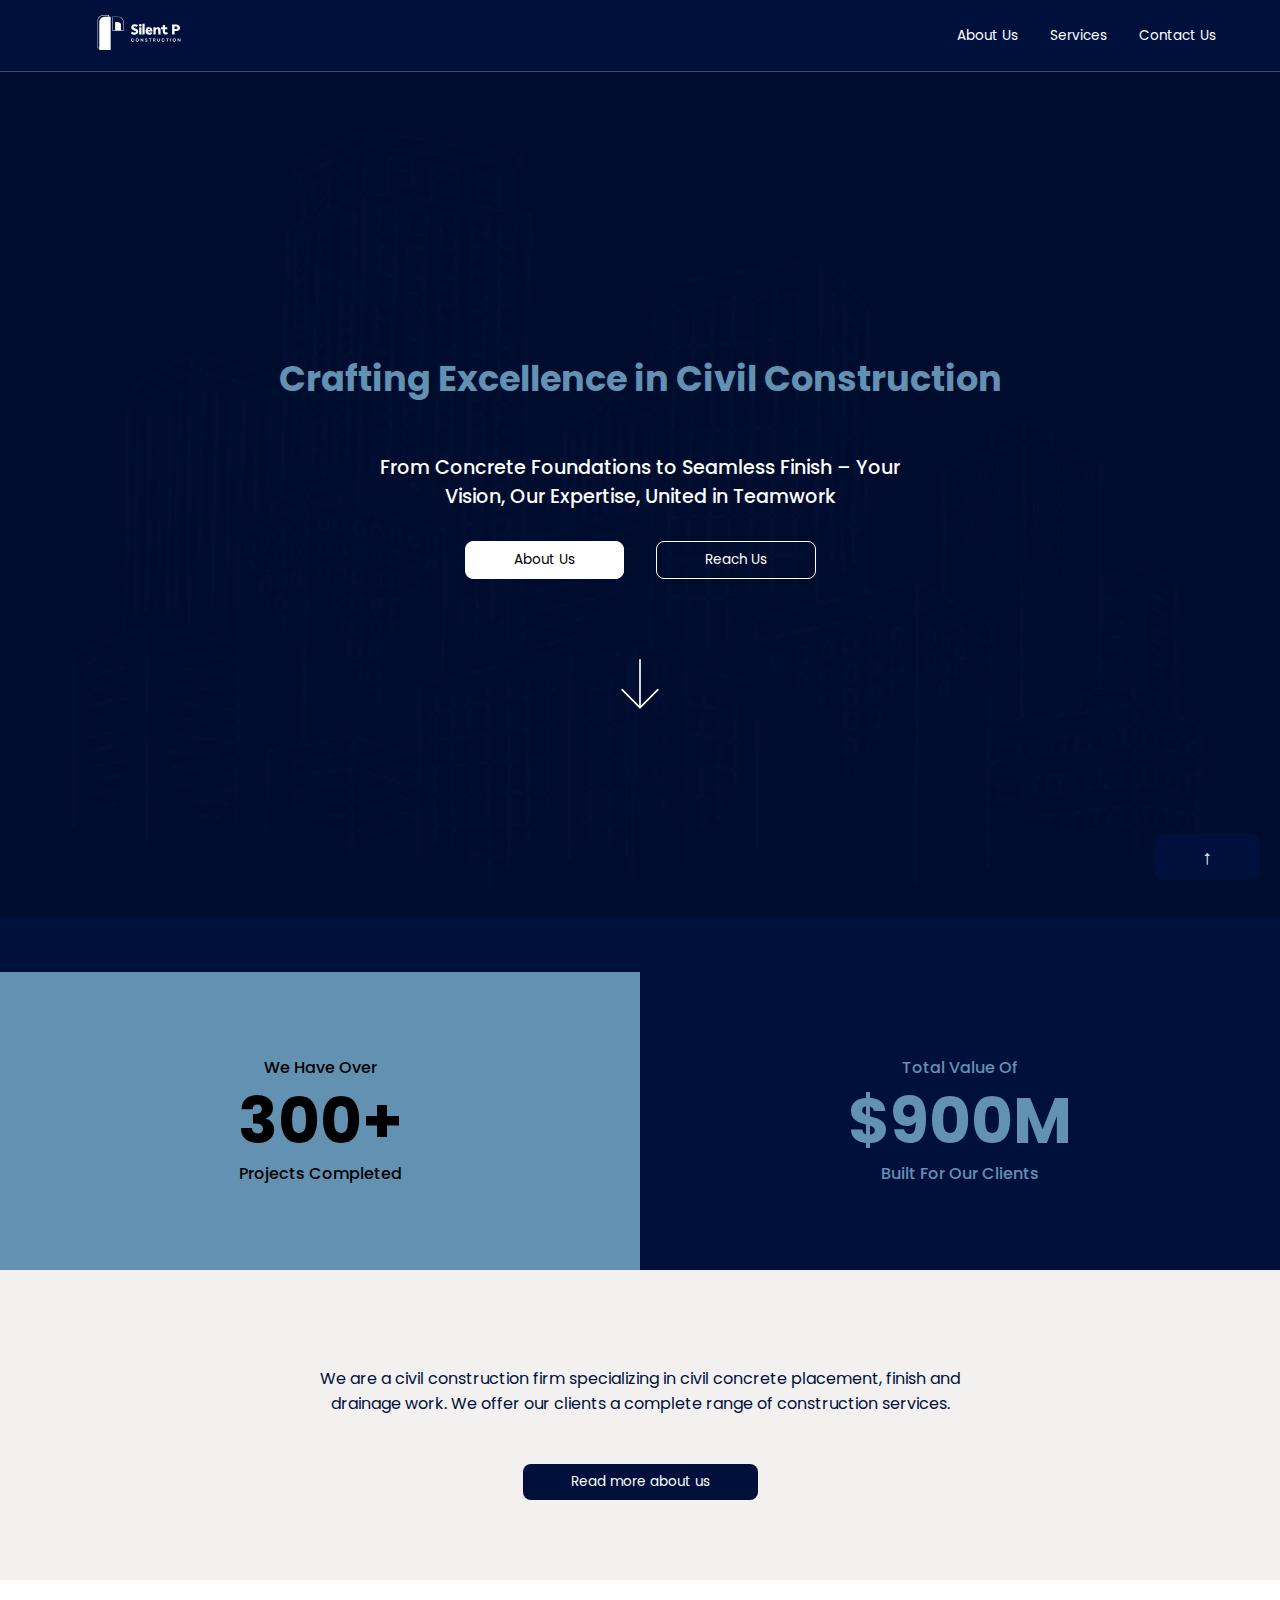
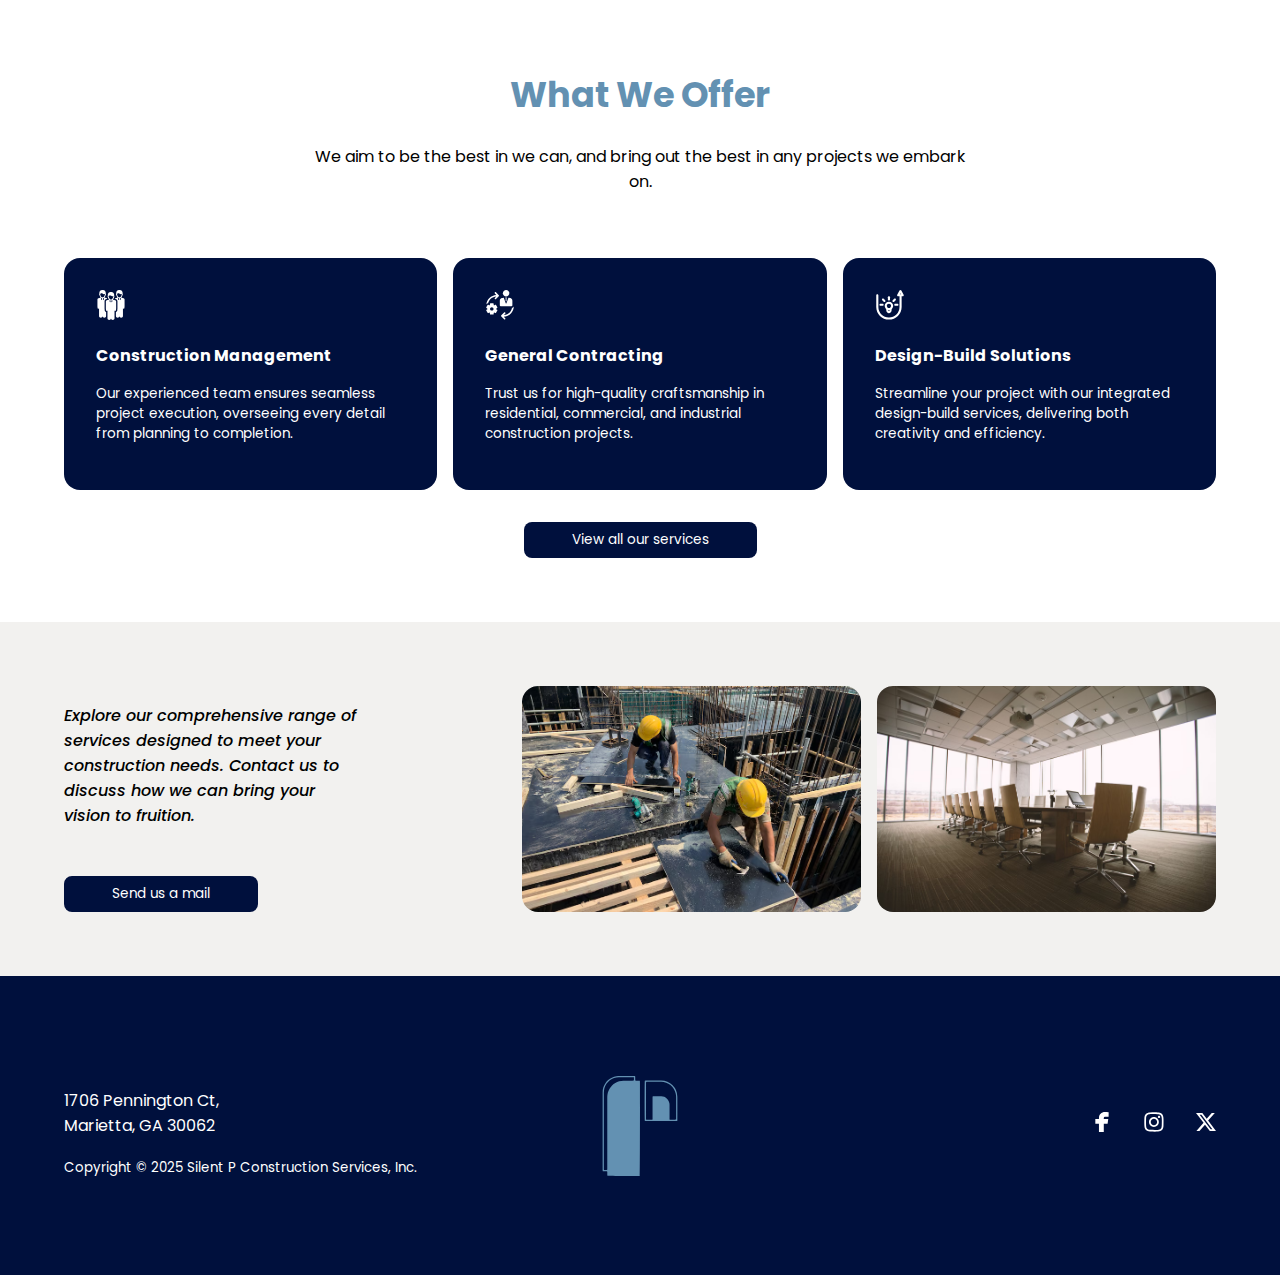
<file: index.html>
<!DOCTYPE html>
<html lang="en">
  <head>
    <meta charset="UTF-8" />
    <meta name="viewport" content="width=device-width, initial-scale=1.0" />
    <meta
      name="description"
      content="Silent P Construction Services, Inc. - Your trusted partner in construction services."
    />
    <meta
      name="keywords"
      content="construction, teamwork, building, services, construction company"
    />
    <meta name="author" content="NIPPY The Creator - NIPPYSKY" />

    <!-- Open Graph meta tags for better social sharing -->
    <meta property="og:title" content="Silent P Construction Services, Inc" />
    <meta
      property="og:description"
      content="Your trusted partner in construction services."
    />
    <meta property="og:type" content="website" />
    <meta property="og:image" content="/images/brand/Teamwork_Icon.svg" />
    <meta property="og:url" content="http://www.teamworkconstruction.com" />

    <title>Silent P Construction Services, Inc.</title>

    <!-- Favicons for various devices -->
    <link
      rel="apple-touch-icon"
      sizes="180x180"
      href="/images/brand/apple-touch-icon.png"
    />
    <link
      rel="icon"
      type="image/png"
      sizes="32x32"
      href="/images/brand/favicon-32x32.png"
    />
    <link
      rel="icon"
      type="image/png"
      sizes="16x16"
      href="/images/brand/favicon-16x16.png"
    />
    <link rel="manifest" href="/images/brand/site.webmanifest" />

    <!-- External CSS file for styling -->
    <link rel="stylesheet" href="/styles/styles.css" />
    <link rel="stylesheet" href="/styles/landingPage.css" />
    <link rel="stylesheet" href="/styles/services.css" />

    <!-- Favicon for your website -->
    <link rel="icon" href="favicon.ico" type="image/x-icon" />

    <!-- Google Fonts -->
    <link rel="preconnect" href="https://fonts.googleapis.com" />
    <link rel="preconnect" href="https://fonts.gstatic.com" crossorigin />
    <link
      href="https://fonts.googleapis.com/css2?family=Poppins:ital,wght@0,200;0,300;0,400;0,500;0,700;0,800;1,200;1,300;1,400;1,500;1,600;1,700;1,800;1,900&display=swap"
      rel="stylesheet"
    />

    <script src="/script/removeHtmlExtension.js"></script>
  </head>

  <body>
    <!-- Header section -->
    <header>
      <nav>
        <a href="/">
          <img
            src="/images//brand/Silent-P-Const_LogoWhite.svg"
            alt="Logo"
            style="width: 150px; height: 100px"
          />
        </a>

        <div>
          <a href="/about-us.html">About Us</a>
          <a href="/services.html">Services</a>
          <a href="/contact-us.html">Contact Us</a>
        </div>

        <!-- Mobile Menu -->
        <img
          src="/images//assests/Menu.svg"
          alt="mobile menu"
          width="20px"
          height="20px"
          class="mobile-menu"
          id="openSheet"
        />
      </nav>

      <div class="overlay">
        <div class="sheet">
          <img
            src="/images//assests/MenuClose.svg"
            alt="mobile menu"
            width="20px"
            height="20px"
            class="close-btn"
          />
          <div class="nav-links">
            <a href="/about-us.html">About Us</a>
            <a href="/services.html">Services</a>
            <a href="/contact-us.html">Contact Us</a>
          </div>
        </div>
      </div>
    </header>

    <!-- Main content section -->
    <main>
      <!-- Hero section -->
      <section class="hero hero-lp">
        <div class="hero-content">
          <h1>Crafting Excellence in Civil Construction</h1>
          <p>
            From Concrete Foundations to Seamless Finish – Your Vision, Our
            Expertise, United in Teamwork
          </p>

          <!-- buttons -->
          <div class="hero-buttons">
            <a href="/about-us.html">
              <button class="normal-button">About Us</button>
            </a>
            <a href="/contact-us.html">
              <button class="outline-button">Reach Us</button>
            </a>
          </div>

          <!-- scroll down -->
          <div class="scroll-down">
            <img
              src="/images//brand/ScrollDown.svg"
              alt="ScrollDown"
              width="40"
              height="50"
            />
          </div>
        </div>
      </section>

      <!-- Summary Section -->
      <section class="summary">
        <!-- estimate -->
        <div class="estimate">
          <div class="gold">
            <p>We Have Over</p>
            <h2>300+</h2>
            <p>Projects Completed</p>
          </div>

          <div class="dark">
            <p>Total Value Of</p>
            <h2>$900M</h2>
            <p>Built For Our Clients</p>
          </div>
        </div>

        <!-- excerpt -->
        <div class="excerpt">
          <p>
            We are a civil construction firm specializing in civil concrete
            placement, finish and drainage work. We offer our clients a complete
            range of construction services.
          </p>

          <a href="/about-us.html">
            <button class="default-dark-button">Read more about us</button>
          </a>
        </div>
      </section>

      <!-- What We Offer -->
      <section class="services">
        <div class="head-text">
          <h1>What We Offer</h1>
          <p>
            We aim to be the best in we can, and bring out the best in any
            projects we embark on.
          </p>
        </div>

        <!-- cards -->
        <div class="card-container">
          <div class="service-cards">
            <img
              src="/images//assests//Service1.svg"
              alt="service1"
              width="30px"
              height="30px"
            />
            <h3>Construction Management</h3>
            <p style="font-size: 0.85rem">
              Our experienced team ensures seamless project execution,
              overseeing every detail from planning to completion.
            </p>
          </div>

          <div class="service-cards">
            <img
              src="/images//assests//Service2.svg"
              alt="service2"
              width="30px"
              height="30px"
            />
            <h3>General Contracting</h3>
            <p style="font-size: 0.85rem">
              Trust us for high-quality craftsmanship in residential,
              commercial, and industrial construction projects.
            </p>
          </div>

          <div class="service-cards">
            <img
              src="/images//assests//Service3.svg"
              alt="service3"
              width="30px"
              height="30px"
            />
            <h3>Design-Build Solutions</h3>
            <p style="font-size: 0.85rem">
              Streamline your project with our integrated design-build services,
              delivering both creativity and efficiency.
            </p>
          </div>
        </div>

        <div style="display: flex; justify-content: center">
          <a href="/services.html">
            <button class="default-dark-button">View all our services</button>
          </a>
        </div>
      </section>

      <!-- Explore Before Footer -->
      <section
        class="text-and-image"
        style="background-color: var(--alt-color)"
      >
        <div class="text-image-desc">
          <p style="font-style: italic; font-weight: 500">
            Explore our comprehensive range of services designed to meet your
            construction needs. Contact us to discuss how we can bring your
            vision to fruition.
          </p>

          <a href="/contact-us.html">
            <button class="default-dark-button">Send us a mail</button>
          </a>
        </div>

        <div class="text-image-pic-div">
          <img
            src="/images/assests/ConstWorkers.png"
            alt="Construction Workers"
          />
          <img src="/images/assests/Office.png" alt="Office Site" />
        </div>
      </section>
    </main>

    <!-- Footer section -->
    <footer>
      <div style="color: var(--text-color-white)">
        <p>
          1706 Pennington Ct,<br />
          Marietta, GA 30062
        </p>

        <small>Copyright © 2025 Silent P Construction Services, Inc. </small>
      </div>

      <div>
        <img
          src="/images/brand/Silent-P-Const_IconBBlue.svg"
          alt="Official Icon"
          width="100px"
          height="100px"
        />
      </div>

      <div class="social-icons">
        <a href="#"
          ><img src="/images/assests/Facebook.svg" alt="facebook"
        /></a>
        <a href="#"
          ><img src="/images/assests/Instagram.svg" alt="instagram"
        /></a>
        <a href="#"><img src="/images/assests/X.svg" alt="x" /></a>
      </div>
    </footer>

    <!-- Scroll To Top -->
    <button id="scroll-to-top" onclick="scrollToTop()">↑</button>
    <!-- External JavaScript file for interactivity -->
    <script src="/script/script.js"></script>
  </body>
</html>
</file>
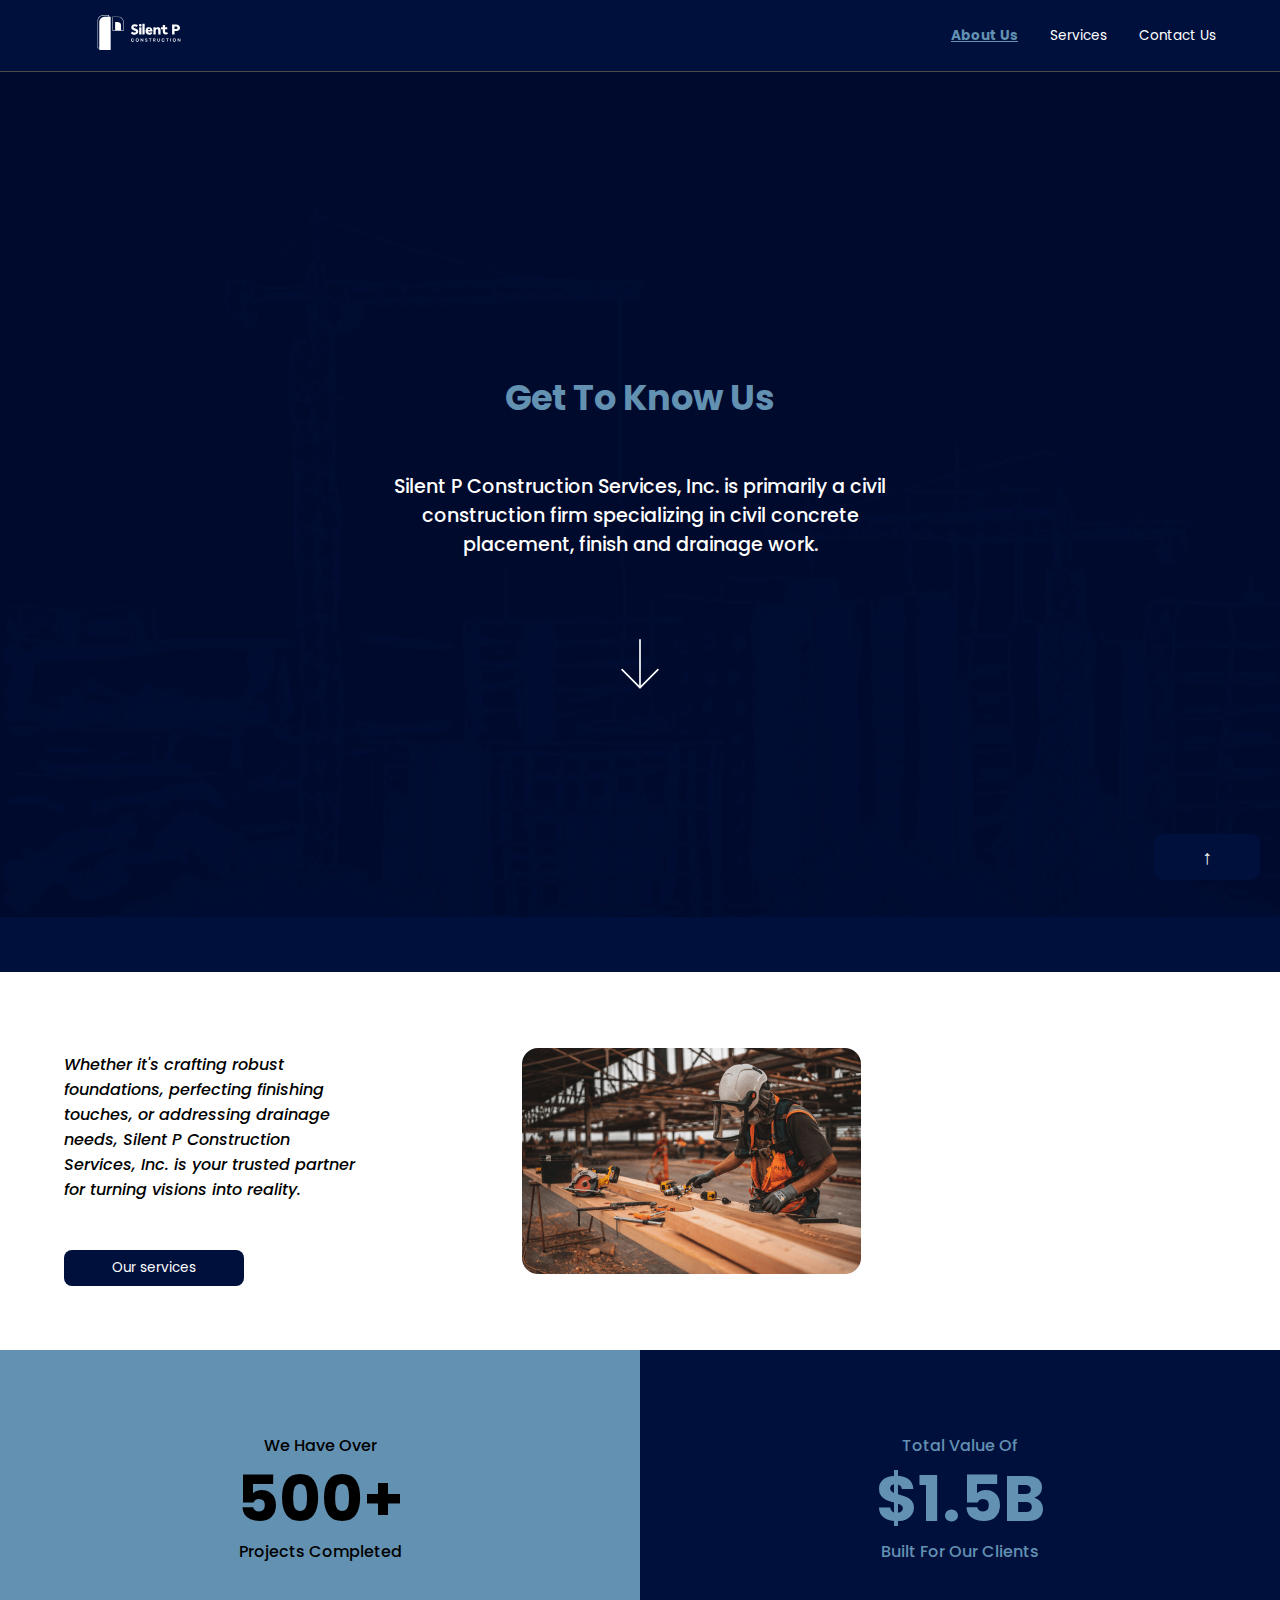
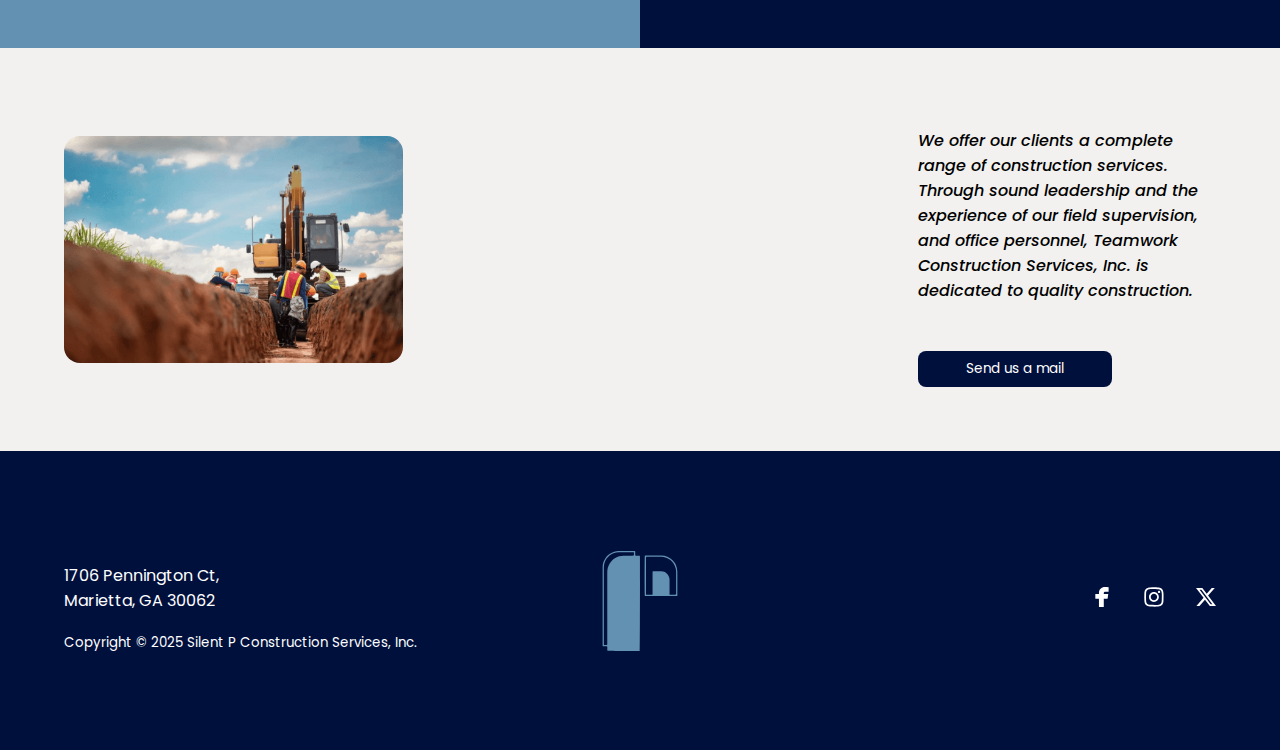
<file: about-us.html>
<!DOCTYPE html>
<html lang="en">
  <head>
    <meta charset="UTF-8" />
    <meta name="viewport" content="width=device-width, initial-scale=1.0" />
    <meta
      name="description"
      content="Silent P Construction Services, Inc. - Your trusted partner in construction services."
    />
    <meta
      name="keywords"
      content="construction, teamwork, building, services, construction company"
    />
    <meta name="author" content="NIPPY The Creator - NIPPYSKY" />

    <!-- Open Graph meta tags for better social sharing -->
    <meta property="og:title" content="Silent P Construction Services, Inc." />
    <meta
      property="og:description"
      content="Your trusted partner in construction services."
    />
    <meta property="og:type" content="website" />
    <meta property="og:image" content="/images/brand/Teamwork_Icon.svg" />
    <meta property="og:url" content="http://www.teamworkconstruction.com" />

    <title>About Us - Silent P Construction Services, Inc.</title>

    <!-- Favicons for various devices -->
    <link
      rel="apple-touch-icon"
      sizes="180x180"
      href="/images/brand/apple-touch-icon.png"
    />
    <link
      rel="icon"
      type="image/png"
      sizes="32x32"
      href="/images/brand/favicon-32x32.png"
    />
    <link
      rel="icon"
      type="image/png"
      sizes="16x16"
      href="/images/brand/favicon-16x16.png"
    />
    <link rel="manifest" href="/images/brand/site.webmanifest" />

    <!-- External CSS file for styling -->
    <link rel="stylesheet" href="/styles/styles.css" />
    <link rel="stylesheet" href="/styles/aboutUs.css" />

    <!-- Favicon for your website -->
    <link rel="icon" href="favicon.ico" type="image/x-icon" />

    <!-- Google Fonts -->
    <link rel="preconnect" href="https://fonts.googleapis.com" />
    <link rel="preconnect" href="https://fonts.gstatic.com" crossorigin />
    <link
      href="https://fonts.googleapis.com/css2?family=Poppins:ital,wght@0,200;0,300;0,400;0,500;0,700;0,800;1,200;1,300;1,400;1,500;1,600;1,700;1,800;1,900&display=swap"
      rel="stylesheet"
    />

    <script src="/script/removeHtmlExtension.js"></script>
  </head>

  <body>
    <!-- Header section -->
    <header>
      <nav>
        <a href="/">
          <img
            src="/images//brand/Silent-P-Const_LogoWhite.svg"
            alt="Logo"
            style="width: 150px; height: 100px"
          />
        </a>

        <div>
          <a href="/about-us.html" class="active">About Us</a>
          <a href="/services.html">Services</a>
          <a href="/contact-us.html">Contact Us</a>
        </div>

        <!-- Mobile Menu -->
        <img
          src="/images//assests/Menu.svg"
          alt="mobile menu"
          width="20px"
          height="20px"
          class="mobile-menu"
          id="openSheet"
        />
      </nav>

      <div class="overlay">
        <div class="sheet">
          <img
            src="/images//assests/MenuClose.svg"
            alt="mobile menu"
            width="20px"
            height="20px"
            class="close-btn"
          />
          <div class="nav-links">
            <a href="/about-us.html">About Us</a>
            <a href="/services.html">Services</a>
            <a href="/contact-us.html">Contact Us</a>
          </div>
        </div>
      </div>
    </header>

    <!-- Main content section -->
    <main>
      <!-- Hero section -->
      <section class="hero hero-about-us">
        <div class="hero-content">
          <h1>Get To Know Us</h1>
          <p>
            Silent P Construction Services, Inc. is primarily a civil
            construction firm specializing in civil concrete placement, finish
            and drainage work.
          </p>

          <!-- scroll down -->
          <div class="scroll-down">
            <img
              src="/images//brand/ScrollDown.svg"
              alt="ScrollDown"
              width="40"
              height="50"
            />
          </div>
        </div>
      </section>

      <!-- After Hero -->
      <section
        class="text-and-image"
        style="background-color: var(--text-color-white)"
      >
        <div class="text-image-desc">
          <p style="font-style: italic; font-weight: 500">
            Whether it's crafting robust foundations, perfecting finishing
            touches, or addressing drainage needs, Silent P Construction
            Services, Inc. is your trusted partner for turning visions into
            reality.
          </p>

          <a href="/services.html">
            <button class="default-dark-button">Our services</button>
          </a>
        </div>

        <div class="text-image-pic-div">
          <img
            src="/images/assests/WoodWorker.png"
            alt="Construction Workers"
          />
        </div>
      </section>

      <!-- estimate -->
      <div class="estimate">
        <div class="gold">
          <p>We Have Over</p>
          <h2>500+</h2>
          <p>Projects Completed</p>
        </div>

        <div class="dark">
          <p>Total Value Of</p>
          <h2>$1.5B</h2>
          <p>Built For Our Clients</p>
        </div>
      </div>

      <!-- Explore Before Footer -->
      <section
        class="text-and-image tandi-reverse"
        style="background-color: var(--alt-color)"
      >
        <div class="text-image-pic-div">
          <img
            src="/images/assests/ConstructionMachine.png"
            alt="Construction Workers"
          />
        </div>

        <div class="text-image-desc">
          <p style="font-style: italic; font-weight: 500">
            We offer our clients a complete range of construction services.
            Through sound leadership and the experience of our field
            supervision, and office personnel, Teamwork Construction Services,
            Inc. is dedicated to quality construction.
          </p>

          <a href="/contact-us.html">
            <button class="default-dark-button">Send us a mail</button>
          </a>
        </div>
      </section>
    </main>

    <!-- Footer section -->
    <footer>
      <div style="color: var(--text-color-white)">
        <p>
          1706 Pennington Ct,<br />
          Marietta, GA 30062
        </p>

        <small>Copyright © 2025 Silent P Construction Services, Inc. </small>
      </div>

      <div>
        <img
          src="/images/brand/Silent-P-Const_IconBBlue.svg"
          alt="Official Icon"
          width="100px"
          height="100px"
        />
      </div>

      <div class="social-icons">
        <a href="#"
          ><img src="/images/assests/Facebook.svg" alt="facebook"
        /></a>
        <a href="#"
          ><img src="/images/assests/Instagram.svg" alt="instagram"
        /></a>
        <a href="#"><img src="/images/assests/X.svg" alt="x" /></a>
      </div>
    </footer>

    <!-- Scroll To Top -->
    <button id="scroll-to-top" onclick="scrollToTop()">↑</button>

    <!-- External JavaScript file for interactivity -->
    <script src="/script/script.js"></script>
  </body>
</html>
</file>
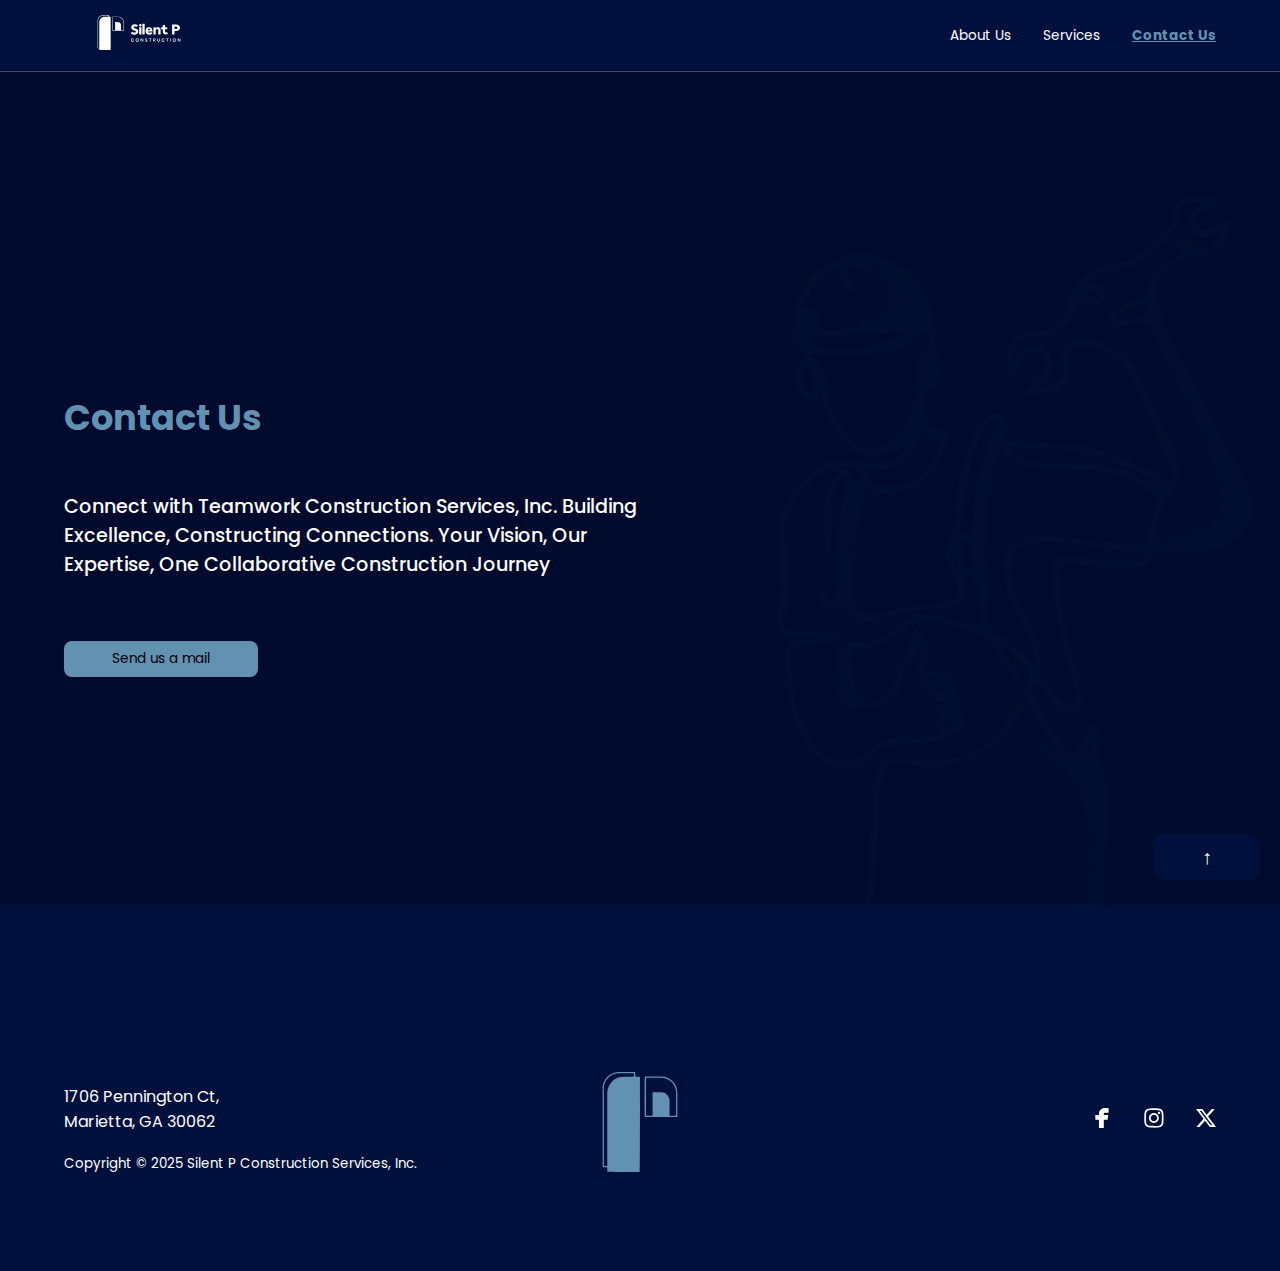
<file: contact-us.html>
<!DOCTYPE html>
<html lang="en">
  <head>
    <meta charset="UTF-8" />
    <meta name="viewport" content="width=device-width, initial-scale=1.0" />
    <meta
      name="description"
      content="Silent P Construction Services, Inc. - Your trusted partner in construction services."
    />
    <meta
      name="keywords"
      content="construction, teamwork, building, services, construction company"
    />
    <meta name="author" content="NIPPY The Creator - NIPPYSKY" />

    <!-- Open Graph meta tags for better social sharing -->
    <meta property="og:title" content="Silent P Construction Services, Inc." />
    <meta
      property="og:description"
      content="Your trusted partner in construction services."
    />
    <meta property="og:type" content="website" />
    <meta property="og:image" content="/images/brand/Teamwork_Icon.svg" />
    <meta property="og:url" content="http://www.teamworkconstruction.com" />

    <title>Contact Us - Silent P Construction Services, Inc.</title>

    <!-- Favicons for various devices -->
    <link
      rel="apple-touch-icon"
      sizes="180x180"
      href="/images/brand/apple-touch-icon.png"
    />
    <link
      rel="icon"
      type="image/png"
      sizes="32x32"
      href="/images/brand/favicon-32x32.png"
    />
    <link
      rel="icon"
      type="image/png"
      sizes="16x16"
      href="/images/brand/favicon-16x16.png"
    />
    <link rel="manifest" href="/images/brand/site.webmanifest" />

    <!-- External CSS file for styling -->
    <link rel="stylesheet" href="/styles/styles.css" />
    <link rel="stylesheet" href="/styles/contactUs.css" />

    <!-- Favicon for your website -->
    <link rel="icon" href="favicon.ico" type="image/x-icon" />

    <!-- Google Fonts -->
    <link rel="preconnect" href="https://fonts.googleapis.com" />
    <link rel="preconnect" href="https://fonts.gstatic.com" crossorigin />
    <link
      href="https://fonts.googleapis.com/css2?family=Poppins:ital,wght@0,200;0,300;0,400;0,500;0,700;0,800;1,200;1,300;1,400;1,500;1,600;1,700;1,800;1,900&display=swap"
      rel="stylesheet"
    />

    <script src="/script/removeHtmlExtension.js"></script>
  </head>

  <body>
    <!-- Header section -->
    <header>
      <nav>
        <a href="/">
          <img
            src="/images//brand/Silent-P-Const_LogoWhite.svg"
            alt="Logo"
            style="width: 150px; height: 100px"
          />
        </a>

        <div>
          <a href="/about-us.html">About Us</a>
          <a href="/services.html">Services</a>
          <a href="/contact-us.html" class="active">Contact Us</a>
        </div>

        <!-- Mobile Menu -->
        <img
          src="/images//assests/Menu.svg"
          alt="mobile menu"
          width="20px"
          height="20px"
          class="mobile-menu"
          id="openSheet"
        />
      </nav>

      <div class="overlay">
        <div class="sheet">
          <img
            src="/images//assests/MenuClose.svg"
            alt="mobile menu"
            width="20px"
            height="20px"
            class="close-btn"
          />
          <div class="nav-links">
            <a href="/about-us.html">About Us</a>
            <a href="/services.html">Services</a>
            <a href="/contact-us.html">Contact Us</a>
          </div>
        </div>
      </div>
    </header>

    <!-- Main content section -->
    <main>
      <!-- Hero section -->
      <section class="hero-contact hero-contact-us">
        <div class="hero-contact-content">
          <h1>Contact Us</h1>
          <p>
            Connect with Teamwork Construction Services, Inc. Building
            Excellence, Constructing Connections. Your Vision, Our Expertise,
            One Collaborative Construction Journey
          </p>

          <a href="/"><button>Send us a mail</button></a>
        </div>
      </section>
    </main>

    <!-- Footer section -->
    <footer>
      <div style="color: var(--text-color-white)">
        <p>
          1706 Pennington Ct,<br />
          Marietta, GA 30062
        </p>
        <small>Copyright © 2025 Silent P Construction Services, Inc. </small>
      </div>

      <div style="width: 33.33%; display: flex; justify-content: center">
        <img
          src="/images/brand/Silent-P-Const_IconBBlue.svg"
          alt="Official Icon"
          width="100px"
          height="100px"
        />
      </div>

      <div class="social-icons">
        <a href="#"
          ><img src="/images/assests/Facebook.svg" alt="facebook"
        /></a>
        <a href="#"
          ><img src="/images/assests/Instagram.svg" alt="instagram"
        /></a>
        <a href="#"><img src="/images/assests/X.svg" alt="x" /></a>
      </div>
    </footer>

    <!-- Scroll To Top -->
    <button id="scroll-to-top" onclick="scrollToTop()">↑</button>

    <!-- External JavaScript file for interactivity -->
    <script src="/script/script.js"></script>
  </body>
</html>
</file>
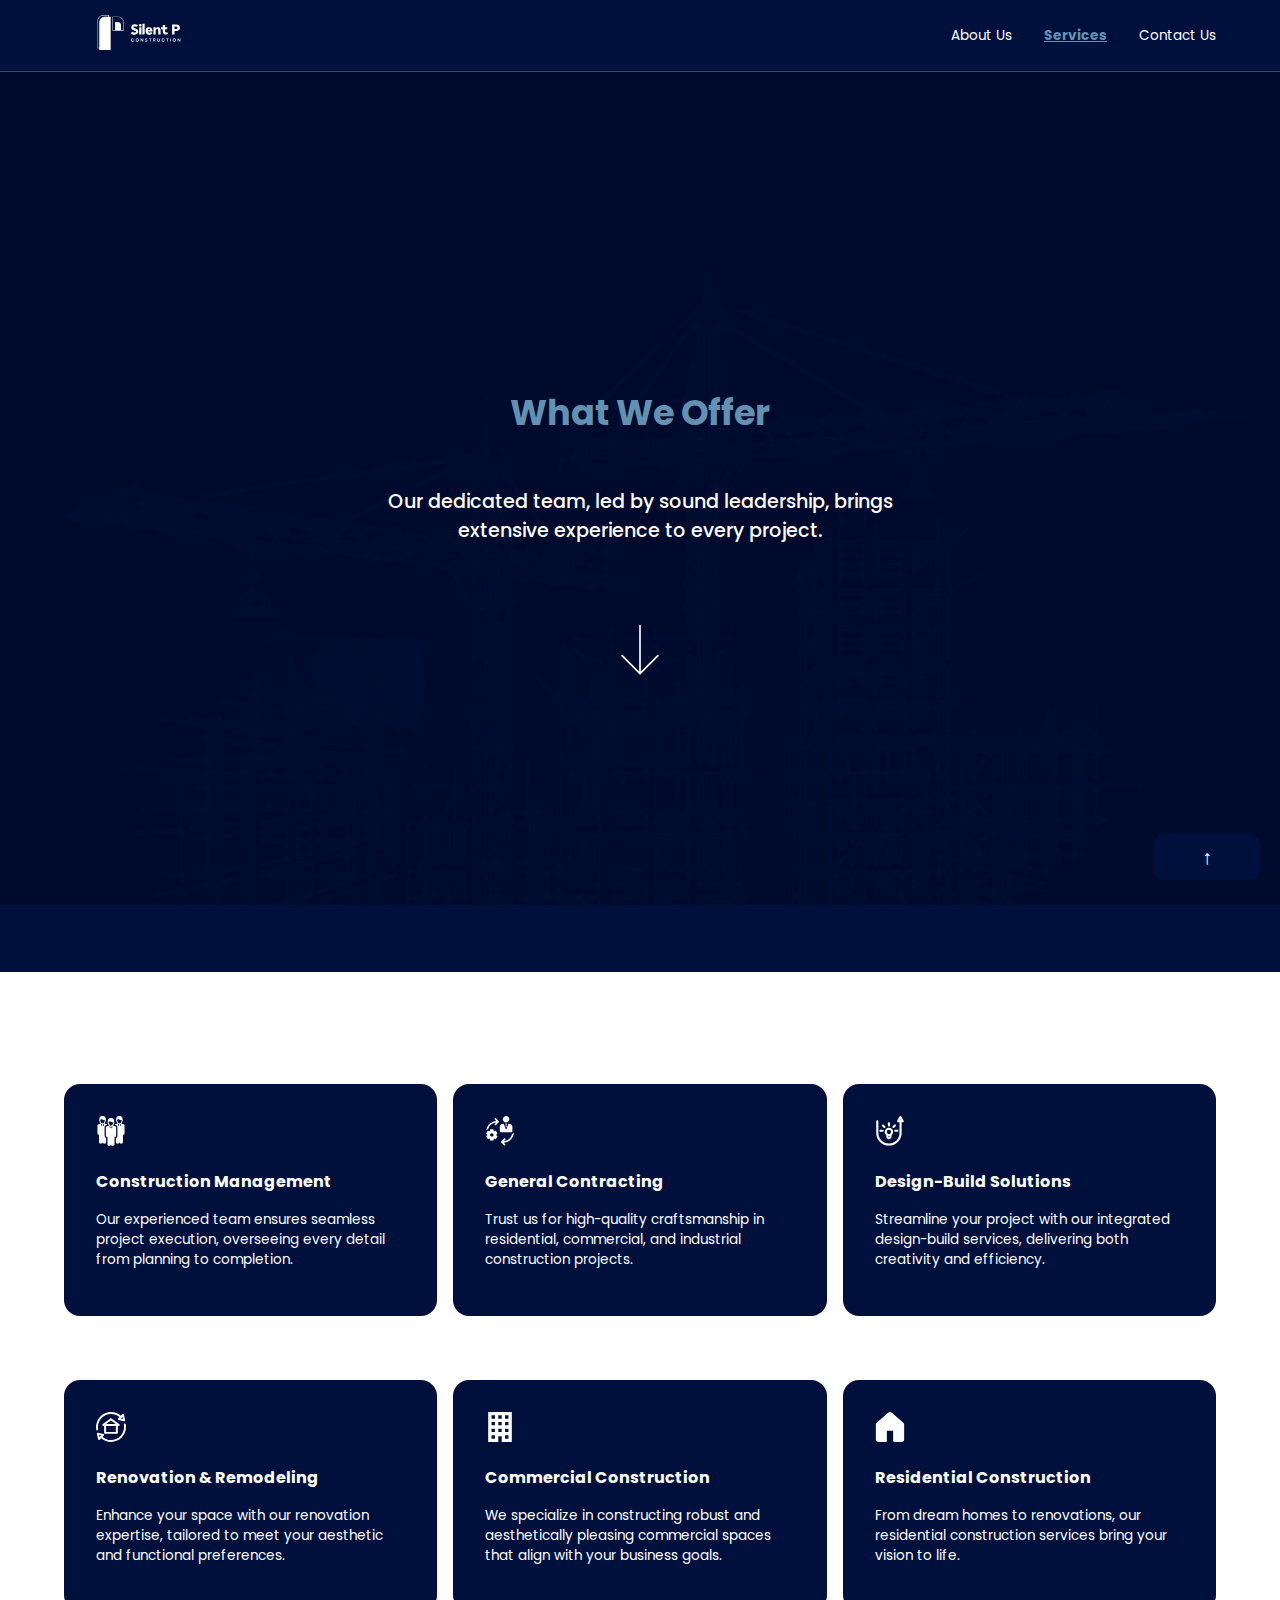
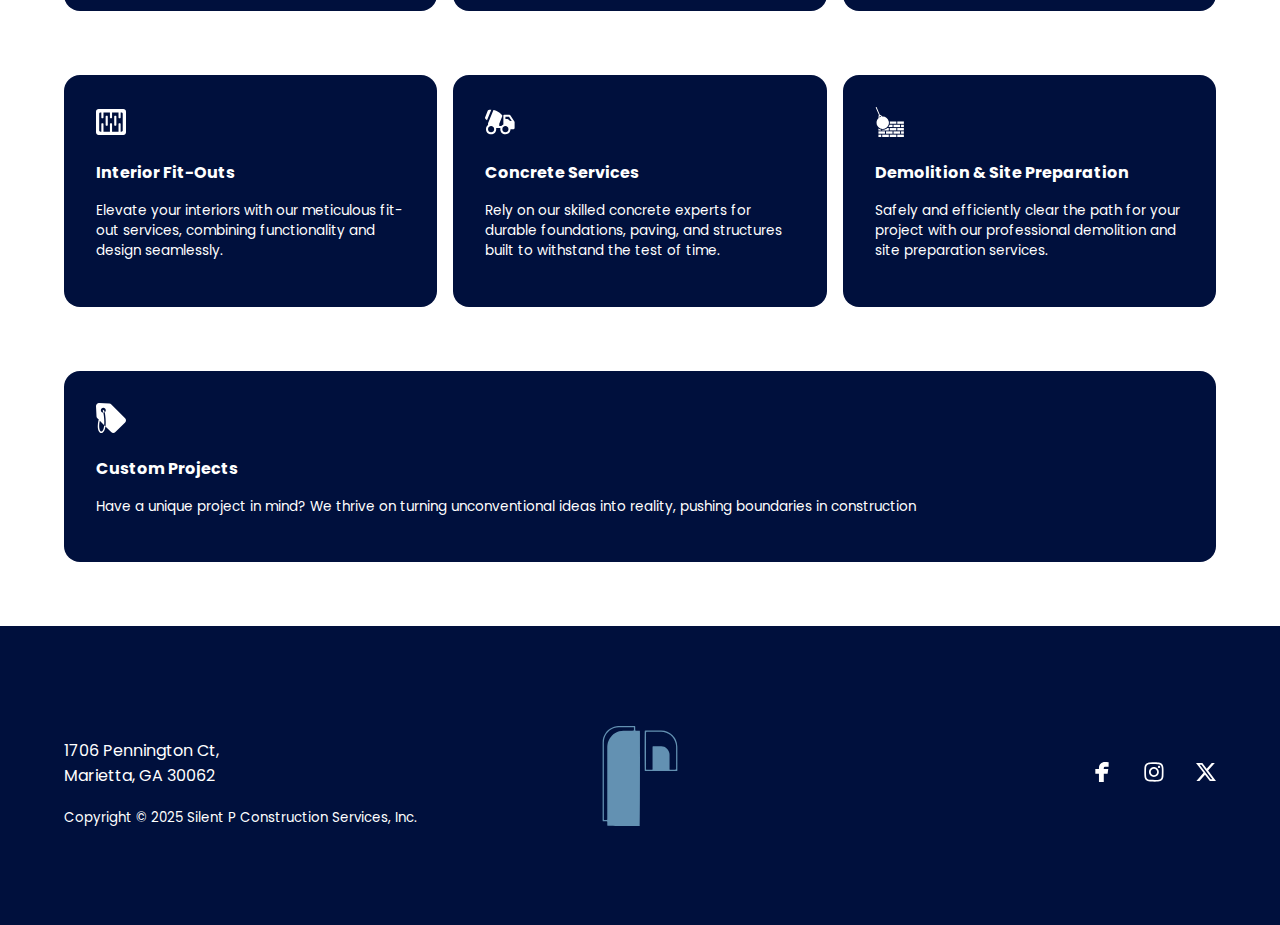
<file: services.html>
<!DOCTYPE html>
<html lang="en">
  <head>
    <meta charset="UTF-8" />
    <meta name="viewport" content="width=device-width, initial-scale=1.0" />
    <meta
      name="description"
      content="Silent P Construction Services, Inc. - Your trusted partner in construction services."
    />
    <meta
      name="keywords"
      content="construction, teamwork, building, services, construction company"
    />
    <meta name="author" content="NIPPY The Creator - NIPPYSKY" />

    <!-- Open Graph meta tags for better social sharing -->
    <meta property="og:title" content="Silent P Construction Services, Inc." />
    <meta
      property="og:description"
      content="Your trusted partner in construction services."
    />
    <meta property="og:type" content="website" />
    <meta property="og:image" content="/images/brand/Teamwork_Icon.svg" />
    <meta property="og:url" content="http://www.teamworkconstruction.com" />

    <title>Our Services - Silent P Construction Services, Inc.</title>

    <!-- Favicons for various devices -->
    <link
      rel="apple-touch-icon"
      sizes="180x180"
      href="/images/brand/apple-touch-icon.png"
    />
    <link
      rel="icon"
      type="image/png"
      sizes="32x32"
      href="/images/brand/favicon-32x32.png"
    />
    <link
      rel="icon"
      type="image/png"
      sizes="16x16"
      href="/images/brand/favicon-16x16.png"
    />
    <link rel="manifest" href="/images/brand/site.webmanifest" />

    <!-- External CSS file for styling -->
    <link rel="stylesheet" href="/styles/styles.css" />
    <link rel="stylesheet" href="/styles/services.css" />

    <!-- Favicon for your website -->
    <link rel="icon" href="favicon.ico" type="image/x-icon" />

    <!-- Google Fonts -->
    <link rel="preconnect" href="https://fonts.googleapis.com" />
    <link rel="preconnect" href="https://fonts.gstatic.com" crossorigin />
    <link
      href="https://fonts.googleapis.com/css2?family=Poppins:ital,wght@0,200;0,300;0,400;0,500;0,700;0,800;1,200;1,300;1,400;1,500;1,600;1,700;1,800;1,900&display=swap"
      rel="stylesheet"
    />

    <script src="/script/removeHtmlExtension.js"></script>
  </head>

  <body>
    <!-- Header section -->
    <header>
      <nav>
        <a href="/">
          <img
            src="/images//brand/Silent-P-Const_LogoWhite.svg"
            alt="Logo"
            style="width: 150px; height: 100px"
          />
        </a>

        <div>
          <a href="/about-us.html">About Us</a>
          <a href="/services.html" class="active">Services</a>
          <a href="/contact-us.html">Contact Us</a>
        </div>

        <!-- Mobile Menu -->
        <img
          src="/images//assests/Menu.svg"
          alt="mobile menu"
          width="20px"
          height="20px"
          class="mobile-menu"
          id="openSheet"
        />
      </nav>

      <div class="overlay">
        <div class="sheet">
          <img
            src="/images//assests/MenuClose.svg"
            alt="mobile menu"
            width="20px"
            height="20px"
            class="close-btn"
          />
          <div class="nav-links">
            <a href="/about-us.html">About Us</a>
            <a href="/services.html">Services</a>
            <a href="/contact-us.html">Contact Us</a>
          </div>
        </div>
      </div>
    </header>

    <!-- Main content section -->
    <main>
      <!-- Hero section -->
      <section class="hero hero-services">
        <div class="hero-content">
          <h1>What We Offer</h1>
          <p>
            Our dedicated team, led by sound leadership, brings extensive
            experience to every project.
          </p>

          <!-- scroll down -->
          <div class="scroll-down">
            <img
              src="/images//brand/ScrollDown.svg"
              alt="ScrollDown"
              width="40"
              height="50"
            />
          </div>
        </div>
      </section>

      <!-- Section Cards -->
      <section class="services-layout">
        <div class="card-container">
          <div class="service-cards">
            <img
              src="/images//assests//Service1.svg"
              alt="service1"
              width="30px"
              height="30px"
            />
            <h3>Construction Management</h3>
            <p style="font-size: 0.85rem">
              Our experienced team ensures seamless project execution,
              overseeing every detail from planning to completion.
            </p>
          </div>

          <div class="service-cards">
            <img
              src="/images//assests//Service2.svg"
              alt="service2"
              width="30px"
              height="30px"
            />
            <h3>General Contracting</h3>
            <p style="font-size: 0.85rem">
              Trust us for high-quality craftsmanship in residential,
              commercial, and industrial construction projects.
            </p>
          </div>

          <div class="service-cards">
            <img
              src="/images//assests//Service3.svg"
              alt="service3"
              width="30px"
              height="30px"
            />
            <h3>Design-Build Solutions</h3>
            <p style="font-size: 0.85rem">
              Streamline your project with our integrated design-build services,
              delivering both creativity and efficiency.
            </p>
          </div>

          <div class="service-cards">
            <img
              src="/images//assests//Service4.svg"
              alt="service4"
              width="30px"
              height="30px"
            />
            <h3>Renovation & Remodeling</h3>
            <p style="font-size: 0.85rem">
              Enhance your space with our renovation expertise, tailored to meet
              your aesthetic and functional preferences.
            </p>
          </div>
          <div class="service-cards">
            <img
              src="/images//assests//Service5.svg"
              alt="service5"
              width="30px"
              height="30px"
            />
            <h3>Commercial Construction</h3>
            <p style="font-size: 0.85rem">
              We specialize in constructing robust and aesthetically pleasing
              commercial spaces that align with your business goals.
            </p>
          </div>
          <div class="service-cards">
            <img
              src="/images//assests//Service6.svg"
              alt="service6"
              width="30px"
              height="30px"
            />
            <h3>Residential Construction</h3>
            <p style="font-size: 0.85rem">
              From dream homes to renovations, our residential construction
              services bring your vision to life.
            </p>
          </div>
          <div class="service-cards">
            <img
              src="/images//assests//Service7.svg"
              alt="service7"
              width="30px"
              height="30px"
            />
            <h3>Interior Fit-Outs</h3>
            <p style="font-size: 0.85rem">
              Elevate your interiors with our meticulous fit-out services,
              combining functionality and design seamlessly.
            </p>
          </div>
          <div class="service-cards">
            <img
              src="/images//assests//Service8.svg"
              alt="service8"
              width="30px"
              height="30px"
            />
            <h3>Concrete Services</h3>
            <p style="font-size: 0.85rem">
              Rely on our skilled concrete experts for durable foundations,
              paving, and structures built to withstand the test of time.
            </p>
          </div>
          <div class="service-cards">
            <img
              src="/images//assests//Service9.svg"
              alt="service9"
              width="30px"
              height="30px"
            />
            <h3>Demolition & Site Preparation</h3>
            <p style="font-size: 0.85rem">
              Safely and efficiently clear the path for your project with our
              professional demolition and site preparation services.
            </p>
          </div>
          <div class="service-cards">
            <img
              src="/images//assests//Service10.svg"
              alt="service10"
              width="30px"
              height="30px"
            />
            <h3>Custom Projects</h3>
            <p style="font-size: 0.85rem">
              Have a unique project in mind? We thrive on turning unconventional
              ideas into reality, pushing boundaries in construction
            </p>
          </div>
        </div>
      </section>
    </main>

    <!-- Footer section -->
    <footer>
      <div style="color: var(--text-color-white)">
        <p>
          1706 Pennington Ct,<br />
          Marietta, GA 30062
        </p>
        <small>Copyright © 2025 Silent P Construction Services, Inc. </small>
      </div>

      <div>
        <img
          src="/images/brand/Silent-P-Const_IconBBlue.svg"
          alt="Official Icon"
          width="100px"
          height="100px"
        />
      </div>

      <div class="social-icons">
        <a href="#"
          ><img src="/images/assests/Facebook.svg" alt="facebook"
        /></a>
        <a href="#"
          ><img src="/images/assests/Instagram.svg" alt="instagram"
        /></a>
        <a href="#"><img src="/images/assests/X.svg" alt="x" /></a>
      </div>
    </footer>

    <!-- Scroll To Top -->
    <button id="scroll-to-top" onclick="scrollToTop()">↑</button>

    <!-- External JavaScript file for interactivity -->
    <script src="/script/script.js"></script>
  </body>
</html>
</file>
<file: styles/styles.css>
@import url("https://fonts.googleapis.com/css2?family=Poppins:ital,wght@0,200;0,300;0,400;0,500;0,700;0,800;1,200;1,300;1,400;1,500;1,600;1,700;1,800;1,900&display=swap");
@import "colors.css";

/* Bounce animation */
@keyframes bounce {
  0%,
  20%,
  50%,
  80%,
  100% {
    transform: translateY(0); /* Bounce at the top position */
  }
  40% {
    transform: translateY(-20px); /* Bounce higher in the middle */
  }
  60% {
    transform: translateY(-10px); /* Bounce lower in the middle */
  }
}

html,
body {
  scroll-behavior: smooth;
  margin: 0;
  font-family: "Poppins", sans-serif;
  background-color: var(--primary-color);
  box-sizing: border-box;
}

h1 {
  font-size: 2.2rem;
  color: var(--secondary-color);
  line-height: normal;
}

h3 {
  font-size: 1rem;
}

p {
  font-size: 1rem;
}

button {
  padding: 8px 3rem;
  font-size: 0.85rem;
  cursor: pointer;
  border-radius: 0.5rem;
  font-family: "Poppins", sans-serif;
  border: none;
  transition: border 0.3s ease, color 0.3s ease, background-color 0.3s ease;
}

.default-dark-button {
  background-color: var(--primary-color);
  color: var(--text-color-white);
  margin-top: 2rem;
}

.default-dark-button:hover {
  background-color: var(--secondary-color);
  color: var(--primary-color);
}

/* Hero section styles */
.hero {
  height: 100vh;
  display: flex;
  align-items: center;
  justify-content: center;
  flex-direction: column;
  text-align: center;
  color: white;
  overflow: hidden; /* Added to prevent scrollbars */
}

.hero-content {
  max-width: 850px;
  text-align: center;
}

.hero h1 {
  margin-bottom: 3rem;
}

.hero p {
  margin: 0px 10rem 30px 10rem;
  text-align: center;
  font-size: 1.2rem;
  font-weight: 500;
}

/* Navbar styles */
header {
  position: sticky;
  z-index: 10000;
  top: 0;
  background-color: var(--primary-color);
  padding: 15px 4rem;
  border-bottom: 1px solid var(--border-color);
}

nav {
  display: flex;
  justify-content: space-between;
  align-items: center;
}

nav img {
  max-height: 35px;
}

nav div {
  display: flex;
  align-items: center;
  gap: 2rem;
}

nav a {
  text-decoration: none;
  color: var(--text-color-white);
  font-size: 0.85rem;
  transition: border 0.3s ease, color 0.3s ease, background-color 0.3s ease;
}

nav a:hover {
  color: var(--secondary-color);
  text-decoration: underline;
  transition: all 0.3s ease;
}
nav a.active {
  color: var(--secondary-color);
  text-decoration: underline;
  transition: all 0.3s ease;
  font-weight: 700;
}

.mobile-menu {
  display: none;
  cursor: pointer;
}

.overlay {
  display: none;
  position: fixed;
  top: 0;
  left: 0;
  width: 100%;
  height: 100%;
  background-color: rgba(0, 16, 61, 0.5);
  z-index: 100;
}

.sheet {
  position: fixed;
  top: 0;
  right: 0;
  width: 50%;
  height: 100%;
  background-color: var(--primary-color);
  transform: translateX(100%);
  transition: transform 0.5s ease-in-out;
}

.sheet.active {
  transform: translateX(0);
}

.close-btn {
  position: absolute;
  top: 10px;
  right: 10px;
  font-size: 24px;
  cursor: pointer;
}

.nav-links {
  margin-top: 10rem;
}

.nav-links a {
  display: block;
  text-decoration: none;
  color: var(--text-color-white);
  padding: 10px;
  margin: 1rem 0rem;
}

.nav-links a:hover {
  background-color: #f0f0f0;
  color: var(--primary-color);
}

.scroll-down {
  margin-top: 5rem;
}
.scroll-down img {
  animation: bounce 3s infinite;
}

.text-and-image {
  padding: 4rem;
  box-sizing: border-box;
  display: flex;
  align-items: center;
  justify-content: center;
  width: 100%;
  overflow: hidden;
  gap: 10rem;
}

.text-image-desc {
  width: 30%;
}

.text-image-pic-div {
  width: 70%;
  display: flex;
  justify-content: space-between;
  gap: 1rem; /* Add gap between the images */
}

.text-image-pic-div img {
  width: calc(50% - 0.5rem); /* Adjust width to fit two images with gap */
  height: auto; /* Maintain aspect ratio */
  border-radius: 1rem;
}

.summary {
  width: 100%;
  box-sizing: border-box;
}

.estimate {
  width: 100%;
  display: flex;
  align-items: center;
}

.estimate .gold {
  width: 50%;
  background-color: var(--secondary-color);
  padding: 5rem;
  text-align: center;
  color: var(--text-color-black);
}

.estimate .dark {
  width: 50%;
  background-color: var(--primary-color);
  padding: 5rem;
  text-align: center;
  color: var(--secondary-color);
}

.estimate .gold p,
.estimate .dark p {
  font-weight: 500;
  line-height: 0%;
  text-align: center;
}
.estimate .gold h2,
.estimate .dark h2 {
  font-weight: 700;
  font-size: 4rem;
  line-height: 0%;
  text-align: center;
}

footer {
  padding: 6rem 4rem;
  background-color: var(--primary-color);
  display: flex;
  justify-content: space-between;
  align-items: center;
  width: 100%;
  box-sizing: border-box;
}

footer > div:nth-child(1) {
  width: 33.33%;
}

footer > div:nth-child(2) {
  width: 33.33%;
  display: flex;
  justify-content: center;
}

.social-icons {
  width: 33.33%;
  display: flex;
  justify-content: end;
  gap: 2rem;
}

.social-icons img {
  width: 20px;
  height: 20px;
}

#scroll-to-top {
  display: flex;
  justify-content: center;
  position: fixed;
  bottom: 20px; /* Adjust this value to add space below */
  right: 20px; /* Align to the right */
  background-color: var(--primary-color);
  color: white;
  border: none;
  border-radius: 10px;
  cursor: pointer;
  font-size: 20px;
  text-align: center;
  z-index: 9999; /* Ensure it's above other content */
}

#scroll-to-top:hover {
  background-color: var(--primary-color);
}

/* Responsive Styles */
/* Adjust layout for smaller screens */
@media only screen and (max-width: 600px) {
  header {
    padding: 15px 1rem;
  }

  nav {
    display: flex;
    justify-content: space-between;
    align-items: center;
  }

  nav img {
    max-height: 25px;
  }

  nav div {
    display: none;
  }

  h1 {
    font-size: 1.5rem;
    line-height: normal;
  }

  p {
    font-size: 0.85rem;
  }

  .hero h1 {
    margin-bottom: 1rem;
  }

  .hero p {
    margin: 0px 1rem 30px 1rem;
    font-size: 1rem;
  }

  .hero {
    height: auto;
    padding: 4rem 0px;
  }

  .hero-content {
    max-width: 100%;
  }

  .summary {
    box-sizing: border-box;
    width: 100%;
  }

  .estimate {
    width: 100%;
    flex-direction: column;
    box-sizing: border-box;
  }

  .estimate .gold,
  .estimate .dark {
    width: 100%;
    padding: 2rem 0rem; /* Decreased padding to prevent overflow */
  }

  .text-and-image {
    padding: 2rem;
    box-sizing: border-box;
    display: flex;
    flex-direction: column-reverse;
    align-items: center;
    text-align: center;
    width: 100%;
    overflow: hidden;
    gap: 1rem;
  }

  .text-image-pic-div {
    width: 100%;
    display: flex;
    justify-content: center;
  }

  .text-image-desc {
    width: 100%;
  }

  .text-and-image img {
    width: 85%;
    height: 220px;
  }

  footer {
    padding: 2rem;
    flex-direction: column;
    width: 100%;
    box-sizing: border-box;
  }

  footer > div:nth-child(1) {
    order: 2;
    width: 100%;
    text-align: center;
    margin: 2rem 0px;
  }

  footer > div:nth-child(2) {
    order: 1;
    width: 100%;
  }

  .social-icons {
    order: 3;
    width: 100%;
    display: flex;
    justify-content: center;
    gap: 2rem;
  }

  .mobile-menu {
    display: inline-block;
  }

  .overlay.active {
    display: block;
  }
}

/* Adjust layout for medium screens */
@media only screen and (min-width: 601px) and (max-width: 1024px) {
  header {
    padding: 15px 1rem;
  }

  nav {
    display: flex;
    justify-content: space-between;
    align-items: center;
  }

  nav img {
    max-height: 25px;
  }

  h1 {
    font-size: 1.7rem;
    line-height: normal;
  }

  p {
    font-size: 0.85rem;
  }

  .hero h1 {
    margin-bottom: 1rem;
  }

  .hero p {
    margin: 0px 1rem 30px 1rem;
    font-size: 1rem;
  }

  .hero {
    height: auto;
    padding: 4rem 0px;
  }

  .hero-content {
    max-width: 100%;
  }

  .summary {
    box-sizing: border-box;
    width: 100%;
  }

  .estimate {
    width: 100%;
    flex-direction: row;
    box-sizing: border-box;
  }

  .estimate .gold,
  .estimate .dark {
    width: 100%;
    padding: 2rem 0rem; /* Decreased padding to prevent overflow */
  }

  .text-and-image {
    padding: 2rem;
    box-sizing: border-box;
    display: flex;
    flex-direction: column-reverse;
    align-items: center;
    text-align: center;
    width: 100%;
    overflow: hidden;
    gap: 1rem;
  }

  .text-image-pic-div {
    width: 100%;
    display: flex;
    justify-content: center;
  }

  .text-image-desc {
    width: 100%;
  }

  .text-and-image img {
    width: 600px;
    height: 350px;
  }

  footer {
    padding: 2rem;
    flex-direction: column;
    width: 100%;
    box-sizing: border-box;
  }

  footer > div:nth-child(1) {
    order: 2;
    width: 100%;
    text-align: center;
    margin: 2rem 0px;
  }

  footer > div:nth-child(2) {
    order: 1;
    width: 100%;
  }

  .social-icons {
    order: 3;
    width: 100%;
    display: flex;
    justify-content: center;
    gap: 2rem;
  }
}
</file>
<file: styles/landingPage.css>
.hero-lp {
  background: url("/images/assests/LP_BG.png") center/cover no-repeat fixed;
}

.hero-buttons {
  display: flex;
  justify-content: center;
  align-items: center;
  gap: 2rem;
}

.hero-buttons .normal-button {
  border: 1px solid white;
  color: var(--text-color-black);
  background-color: var(--text-color-white);
  transition: border 0.3s ease, color 0.3s ease, background-color 0.3s ease;
}

.hero-buttons .normal-button:hover {
  border: 1px solid var(--secondary-color);
  color: var(--text-color-black);
  background-color: var(--secondary-color);
  transition: border 0.3s ease, color 0.3s ease, background-color 0.3s ease;
}

.hero-buttons .outline-button {
  border: 1px solid white;
  color: var(--text-color-white);
  background-color: transparent;
  transition: border 0.3s ease, color 0.3s ease, background-color 0.3s ease;
}

.hero-buttons .outline-button:hover {
  border: 1px solid white;
  color: var(--text-color-black);
  background-color: var(--text-color-white);
  transition: border 0.3s ease, color 0.3s ease, background-color 0.3s ease;
}

/* SUMMARY SECTION */
.summary {
  width: 100%;
}

.excerpt {
  padding: 5rem 20rem;
  background-color: var(--alt-color);
  color: var(--primary-color);
  text-align: center;
}

/* SERVICES */
.services {
  background-color: var(--text-color-white);
  padding: 4rem;
}

.head-text {
  text-align: center;
  padding: 0rem 15rem;
}

/* Responsive Styles */

/* Adjust layout for smaller screens */
@media only screen and (max-width: 600px) {
  .excerpt {
    padding: 2rem 1rem;
  }

  .head-text {
    padding: 0rem 2rem;
  }

  .services {
    padding: 4rem 1rem;
  }
}

/* Adjust layout for medium screens */
@media only screen and (min-width: 601px) and (max-width: 1024px) {
  .excerpt {
    padding: 2rem 7rem;
  }

  .head-text {
    padding: 0rem 2rem;
  }

  .services {
    padding: 4rem 2rem;
  }
}
</file>
<file: styles/services.css>
.hero-services {
  background: url("/images/assests/Services_BG.png") center/cover no-repeat
    fixed;
}

.services-layout {
  padding: 4rem;
  background: var(--text-color-white);
}

.card-container {
  width: 100%;
  box-sizing: border-box;
  display: flex;
  align-items: center;
  justify-content: center;
  flex-wrap: wrap;
  gap: 1rem;
}

.card-container div {
  padding: 2rem;
  border-radius: 1rem;
  background-color: var(--primary-color);
  width: 25%;
  transition: all 0.3s ease;
  color: var(--text-color-white);
  flex-grow: 1;
  margin: 3rem 0px 0px 0px;
}

.card-container div:hover {
  background-color: var(--secondary-color);
  transition: all 0.3s ease;
  color: var(--primary-color);
}

/* Responsive Styles */

/* Adjust layout for smaller screens */
@media only screen and (max-width: 600px) {
  .services-layout {
    padding: 1rem;
  }

  .card-container {
    width: 100%;
    display: flex;
    justify-content: space-between;
    flex-wrap: wrap;
    gap: 1rem;
  }

  .card-container div {
    width: 100%;
    margin: 1rem 0px 0px 0px;
  }
}

/* Adjust layout for medium screens */
@media only screen and (min-width: 601px) and (max-width: 1024px) {
  .services-layout {
    padding: 2rem;
  }

  .card-container {
    width: 100%;
    display: flex;
    justify-content: space-between;
    flex-wrap: wrap;
    gap: 1rem;
  }

  .card-container div {
    width: 40%;
    margin: 1rem 0px 0px 0px;
  }
}
</file>
<file: styles/aboutUs.css>
.hero-about-us {
  background: url("/images/assests/About_BG.png") center/cover no-repeat fixed;
}
</file>
<file: styles/contactUs.css>
.hero-contact-us {
  background: url("/images/assests/Contact_BG.png") center/cover no-repeat fixed;
}

/* Hero section styles */
.hero-contact {
  height: 100vh;
  display: flex;
  flex-direction: column;
  justify-content: center;
  padding: 0px 4rem;
  color: white;
  overflow: hidden; /* Added to prevent scrollbars */
}

.hero-contact-content {
  max-width: 850px;
}

.hero-contact h1 {
  margin-bottom: 3rem;
}

.hero-contact p {
  margin: 0px 15rem 30px 0px;
  font-size: 1.2rem;
  font-weight: 500;
}

.hero-contact button {
  background-color: var(--secondary-color);
  color: var(--text-color-black);
  margin-top: 2rem;
}

.hero-contact button:hover {
  background-color: var(--text-color-white);
  color: var(--text-color-black);
}

/* Responsive Styles */

/* Adjust layout for smaller screens */
@media only screen and (max-width: 600px) {
  .hero-contact {
    height: auto;
    padding: 4rem 2rem;
    text-align: center;
  }

  .hero-contact h1 {
    margin-bottom: 1rem;
  }

  .hero-contact p {
    margin: 0px 1rem 30px 1rem;
    font-size: 1rem;
  }

  .hero-contact-content {
    max-width: 100%;
  }
}

/* Adjust layout for medium screens */
@media only screen and (min-width: 601px) and (max-width: 1024px) {
  .hero-contact {
    height: auto;
    padding: 4rem 2rem;
    text-align: center;
  }

  .hero-contact h1 {
    margin-bottom: 1rem;
  }

  .hero-contact p {
    margin: 0px 1rem 30px 1rem;
    font-size: 1rem;
  }

  .hero-contact-content {
    max-width: 100%;
  }
}
</file>
